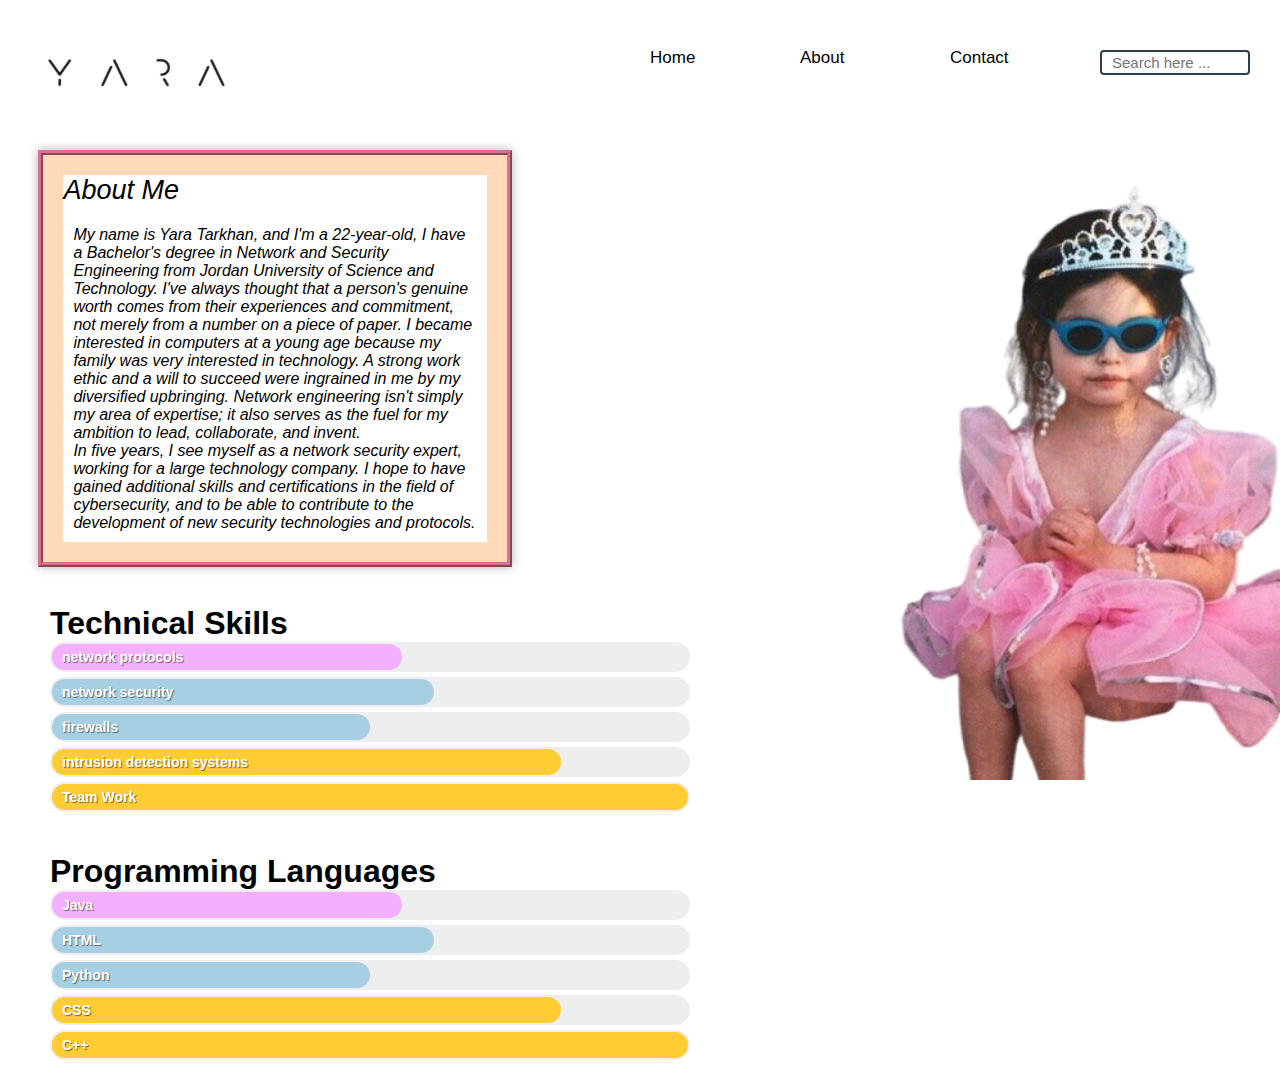
<file: page2.html>
<html>
<head>
    <title>About ME</title>
   
<link rel="stylesheet" href="style2.css">
    </head>

    <body>
        <header>
            <nav>
            <div class ="navbar">
            <div class="logo">
            
            <img src = "logo/logo.png" alt ="">
            </div>
            <ul class = "menu">
                <li><a href="Untitled-1.html">Home</a></li>
                <li><a href="page2.html">About</a></li>
                <li><a href="page4.html">Contact</a></li>
              
            </ul>
            
            <div class = "search-box">
                
                <input type = "text" placeholder="Search here ... ">
               
            </div>
            </div>
            
            </nav>
           
           <div class ="image">
               <img src = "image/image.png" alt ="">
               </div>
<div class ="about">
    <div class ="textabout ">
        <div class ="text">About Me  </div> 
<div class ="typing-text">My name is Yara Tarkhan, and I'm a 22-year-old, I have a Bachelor's degree in Network and Security Engineering from
     Jordan University of Science and Technology.
    I've always thought that a person's genuine worth comes from their experiences and commitment, not merely from a number on a piece of paper. 
    I became interested in computers at a young age because my family was very interested in technology. 
    A strong work ethic and a will to succeed were ingrained in me by my diversified upbringing. Network engineering isn't simply my area of expertise; 
    it also serves as the fuel for my ambition to lead, collaborate, and invent.<br>
    In five years, I see myself as a network security expert, working for a large technology company.
    I hope to have gained additional skills and certifications in the field of cybersecurity, 
    and to be able to contribute to the development of new security technologies and protocols.</div>


</div>
</div>

   <br> <br> <div class="container">
        <h1>Technical Skills</h1>
        <div class="bar learning" data-skill="network protocols"></div>
        <div class="bar back basic" data-skill="network security"></div>
        <div class="bar back intermediate" data-skill="firewalls"></div>
        <div class="bar front advanced" data-skill="intrusion detection systems"></div>
        <div class="bar front expert" data-skill="Team Work"></div>
        <br> <br>
        <div class="container22">
            <h1>  Programming Languages </h1>
            <div class="bar learning" data-skill=" Java"></div>
            <div class="bar back basic" data-skill=" HTML"></div>
            <div class="bar back intermediate" data-skill="Python"></div>
            <div class="bar front advanced" data-skill=" CSS"></div>
            <div class="bar front expert" data-skill="C++"></div>


      </div>
    </div>
      
    </header>
    </body>
    </html>
</file>
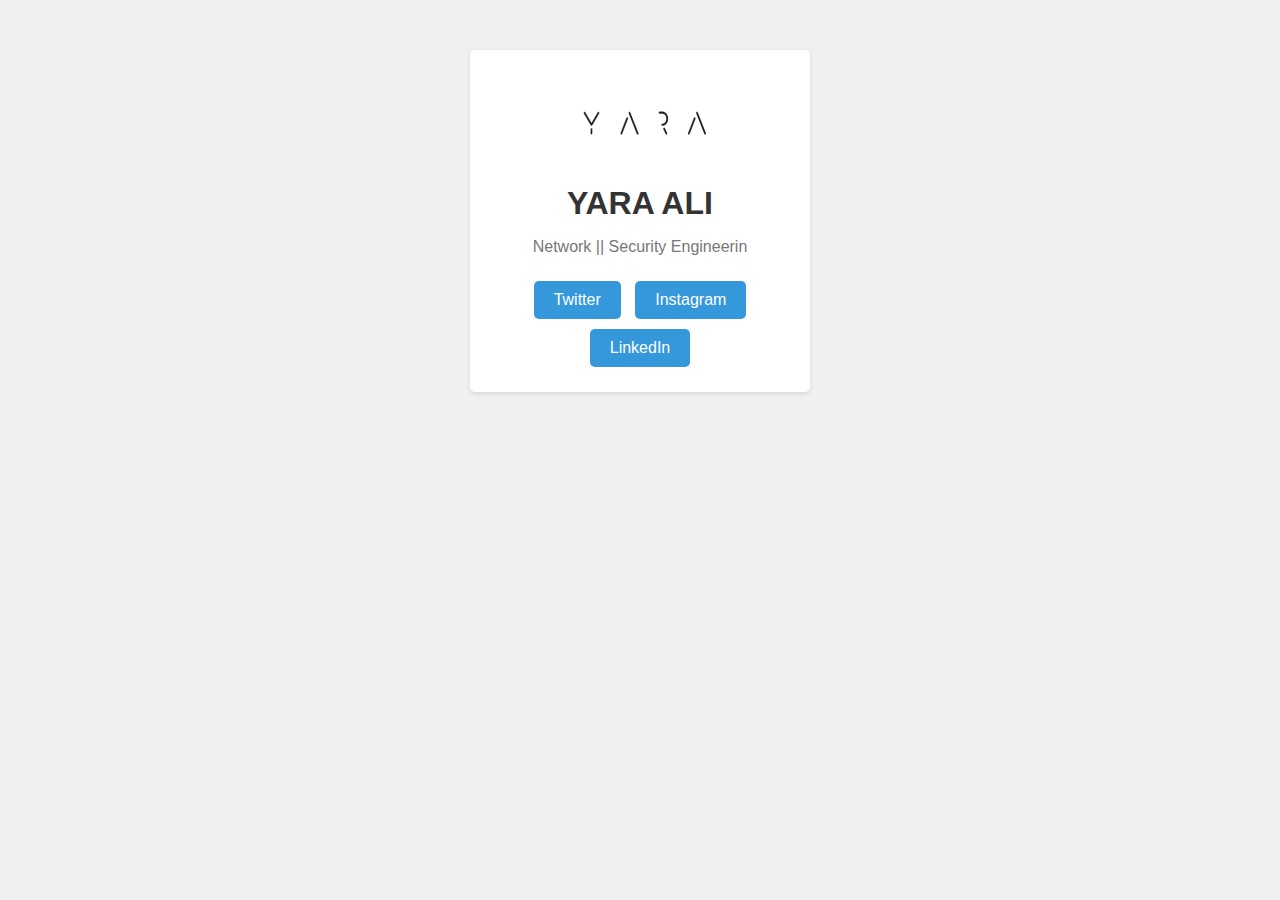
<file: page3.html>
<html>
    <head>
<title>Follow Me </title>
<link rel="stylesheet" href="style3.css">
    </head>
    <body>
        <div class="profile-card">
            <div class="profile-image">
                <img src="logo/logo.png" alt="">
            </div>
            <div class="profile-info">
              <h1>YARA ALI </h1>
              <p>Network || Security Engineerin</p>
            </div>
            <div class="social-links">
              <a href="https://twitter.com/y2a5r7a" target="_blank">Twitter</a>
              <a href="https://instagram.com/yaraali25_" target="_blank">Instagram</a>
              <a href="https://linkedin.com/in/" target="_blank">LinkedIn</a>
            </div>
          </div>
        



    </body>
    </html>
</file>
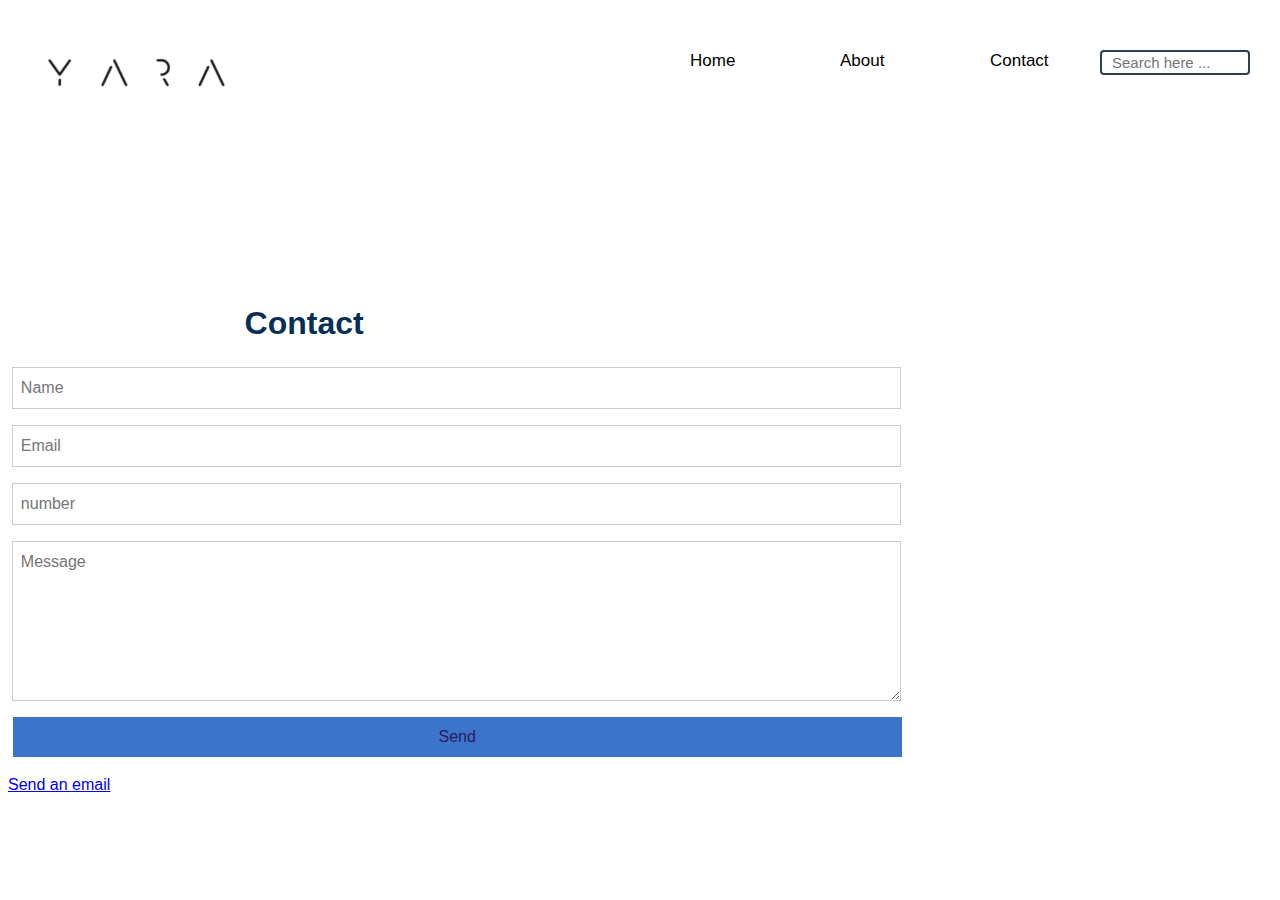
<file: page4.html>
<html>

<head>
    <title>Conact ME</title>
    <link rel="stylesheet" href="style4.css">
    </head>
    <body>
        <header>

            <header>
                <nav>
                <div class ="navbar">
                <div class="logo">
                
                <img src = "logo/logo.png" alt ="">
                </div>
                <ul class = "menu">
                    <li><a href="Untitled-1.html">Home</a></li>
                    <li><a href="page2.html">About</a></li>
                    <li><a href="page4.html">Contact</a></li>
                  
                </ul>
                
                <div class = "search-box">
                    
                    <input type = "text" placeholder="Search here ... ">
                   
                </div>
                </div>
                
                </nav>


                </header>
                <h3>you can <a href="EMAILTO:yatarkhan19@cit.just.edu.jo">email me here</a></h3>
                <br>
        <section id="contact-form">
            <h2>Contact</h2>
            <form id="contact" name="contact" accept-charset="utf-8">
              <label><input name="name" type="text" placeholder="Name"/></label>
              <label><input name="email" type="email" placeholder="Email"/></label>
              <label><input name="phone number" type="number" placeholder="number"/></label>
              <label><textarea name="message" placeholder="Message"></textarea></label>
            <input name="submit" type="submit" value="Send"/>
            </form>
          
          </section>
          <a href="mailto:yatarkhan19@cit.just.edu.jo">Send an email</a>

        </body>

    </html>
</file>
<file: style2.css>
*{
    background-color: white;
    margin: 0;
    padding: 0;
    box-sizing: border-box;
    font-family: 'Poppin', sans-serif;
    
    
    }

    header nav {

        position: fixed;
        left :0;
        top: 0;
        width: 90%;
        background: white;
        z-index: 1;
        
        
        
        }
        
        nav .navbar {
        
        width: 90%;
        background: white;
        object-fit: contain;
     
        
        
        }
        
        .navbar .logo {
        height: 50%;
        width: 50%; 
       
        
        }
        .navbar .logo img {
            height: 30%;
            width: 50%;
     margin-top: 10px;
    position :relative;
    z-index: 10;
    background-attachment: fixed;
        }
        .navbar  .menu {
            display: flex;
            margin-left: 500px;
          margin-top:-10px ;

            }
            .navbar .menu  li {
                list-style: none;
                margin-top: -70px;
                margin-left: 150px;
                position: relative;

               
            }
       
               .menu li a  {
                text-decoration: none;
                font-size: 17px;
                color: black;
                font-weight: 100px;
                position: absolute;
                transition: 0.5s; }
             .menu li a:hover {
                color: red;
             }
    
             .navbar .search-box 
            {
                position:absolute;
                height: 50px;
                width: 1000px;
                left: 1100px;
                top: 50px;
            }
            
             .search-box input[type ="text"] 
             {
            
            position: absolute;
            left: 0;
            top: 0;
            right: 0;
            height: 50%;
            width: 15%;
            color: black;
            font-size: 15px;
            outline: none;
            border: 2px solid #2c3e50;
            border-radius: 4px;
            padding: 0 10px 0 10px ;
             }
            .search-box a {
                position: absolute;
                right: 10px;
                top: 50%;
                transform: translateY(-50%);
                font-size: 20px;
                color: #2c3e50;
                padding: 0 5px 0 0s;
                border-right: 2px solid;
            }
            .about {
              position: relative; 
             
              left: 3%;
              width: 37%; 
              padding: 20px; 
              margin-bottom: 1px;
              background-color: peachpuff;
              border: palevioletred 5px;
              font-style: italic;
              border-style: ridge;
              box-shadow: 0px 0px 10px rgba(0, 0, 0, 0.3); 
              margin-top: 150px;
          }
          
          .about .text {
              font-size: 27px;
              color: black;
              margin: 0 0 10px;
          }
          
          .about .typing-text {
             
              padding: 10px; 
              overflow: auto; 
          }
header .image img 
{
    height: 70%;
    left: 800px ;
    top: 150px;
    position: fixed;

}


.container{
    width: 50%;
    margin-top: 1px ;
    margin-left: 50px;
  }
  @keyframes load{
    from {
      width: 0%
    }
  }
  @-webkit-keyframes load{
    from {
      width: 0%
    }
  }
  @-moz-keyframes load{
    from {
      width: 0%
    }
  }
  @-o-keyframes load{
    from {
      width: 0%
    }
  }
  
  .bar{
    background-color: #EEE;
    padding: 2px;
    border-radius: 15px;
    margin-bottom: 5px;
    font-size: 14px;
    color: #FFF;
    font-weight: bold;
    text-shadow: 1px 1px 1px rgba(0,0,0,0.5);
  }
  .bar::before{
    content:  attr(data-skill);
    background-color: #f3b0ff;
    display: inline-block;
    padding: 5px 0 5px 10px;
    border-radius: inherit;
    animation: load 2s 0s;
    -webkit-animation: load 2s 0s;
    -moz-animation: load 2s 0s;
    -o-animation: load 2s 0s;
  }
  
  .bar.front::before{
    background-color: #ffcc33;
  }
  .bar.back::before{
    background-color: #a6cfe3;
  }
  
  .bar.learning::before{
    width: calc(55% - 10px);
  }
  .bar.basic::before{
    width: calc(60% - 10px);
  }
  .bar.intermediate::before{
    width: calc(50% - 10px);
  }
  .bar.advanced::before{
    width: calc(80% - 10px);
  }
  .bar.expert::before{
    width: calc(100% - 10px);
  }
  
  
.logo{
  position: inherit;
}
</file>
<file: style3.css>
body {
    font-family: Arial, sans-serif;
    margin: 0;
    padding: 0;
    background-color: #f0f0f0;
  }
  
  .profile-card {
    max-width: 300px;
    margin: 50px auto;
    padding: 20px;
    background-color: #ffffff;
    border-radius: 5px;
    box-shadow: 0 2px 4px rgba(0, 0, 0, 0.1);
    text-align: center;
  }
  .profile-image img {
    width: 180px;
    height: 100px;
    border-radius: 70%;
    margin-bottom: 10px;
  }
  
  .profile-info h1 {
    margin: 5px 0;
    color: #333;
  }
  
  .profile-info p {
    color: #777;
  }
  .social-links {
    margin-top: 20px;
  }
  
  .social-links a {
    display: inline-block;
    margin: 5px;
    padding: 10px 20px;
    background-color: #3498db;
    color: #fff;
    text-decoration: none;
    border-radius: 5px;
    transition: background-color 0.3s ease-in-out;
  }
  .social-links {
    margin-top: 20px;
  }
  
  .social-links a {
    display: inline-block;
    margin: 5px;
    padding: 10px 20px;
    background-color: #3498db;
    color: #fff;
    text-decoration: none;
    border-radius: 5px;
    transition: background-color 0.3s ease-in-out;
  }
</file>
<file: style4.css>
body {
    font: 300 100%/1.5 Ubuntu, sans-serif;
    color: #333;
    overflow-x: hidden;
  }


  header nav {

    position: fixed;
    left :0;
    top: 0;
    width: 90%;
    background: white;
    
    
    
    }
    
    nav .navbar {
    
    width: 90%;
    background: white;
    object-fit: contain;
 
    
    
    }
    .navbar .logo {
        height: 50%;
        width: 50%; 
       
        
        }
        .navbar .logo img {
            height: 30%;
            width: 50%;
     margin-top: 10px;

        }
        .navbar  .menu {
            display: flex;
            margin-left: 500px;
          margin-top:-10px ;

            }
            .navbar .menu  li {
                list-style: none;
                margin-top: -70px;
                margin-left: 150px;
                position: relative;

               
            }
       
               .menu li a  {
                text-decoration: none;
                font-size: 17px;
                color: black;
                font-weight: 100px;
                position: absolute;
                transition: 0.5s;
              
        
                
            
            }
             .menu li a:hover {
                color: red;
             }
            
            
            
             .navbar .search-box 
            {
                position:absolute;
                height: 50px;
                width: 1000px;
                left: 1100px;
                top: 50px;
            }
            
             .search-box input[type ="text"] 
             {
            
            position: absolute;
            left: 0;
            top: 0;
            right: 0;
            height: 50%;
            width: 15%;
            color: black;
            font-size: 15px;
            outline: none;
            border: 2px solid #2c3e50;
            border-radius: 4px;
            padding: 0 10px 0 10px ;
             }
            .search-box a {
                position: absolute;
                right: 10px;
                top: 50%;
                transform: translateY(-50%);
                font-size: 20px;
                color: #2c3e50;
                padding: 0 5px 0 0s;
                border-right: 2px solid;
            }
  h2 {

    margin: 20px;
    margin-top: 220px;
    color: #062f55;
    font-size: 2.5em;
    font-weight: 80px;
margin-left: 400px;
  }
  #contact-form {
    max-width: 1208px;
    max-width: 75.5rem;
    margin: 0 auto;
  }
  #contact, label, input[name="submit"] {

    position: relative;
    right: 1%;
  }
  label > span, input, textarea, button {
    box-sizing: border-box ;
  }
  label {
    display: block;
  }
  
  input, textarea, button {
    width: 100%;
    padding: 0.5em;
    border: none;
    font: 300 100%/1.2 Ubuntu, sans-serif;
  }
  input[type="text"], input[type="email"], textarea {
    margin: 0 0 1em;
    border: 1px solid #ccc;
    outline: none;
  }
  input[type="text"], input[type="number"], textarea {
    margin: 0 0 1em;
    border: 1px solid #ccc;
    outline: none;
  }
  input.invalid, textarea.invalid {
    border-color: #d5144d;
  }
  textarea {
    height: 6em;
  }
  input[type="submit"], button {
    background: #3c74c9;
    color: rgb(44, 25, 99) ;
    right: 330px;
  }
  input[type="submit"]:hover, button:hover {
    background: #2134a1;
  }
  @media screen and (min-width: 30em) {
    #contact-form h2 {
      margin-left: 26.3736%;
      font-size: 2em;
      line-height: 1.5;
    }
    label > span {
      vertical-align: top;
      display: inline-block;
      width: 26.3736%;
      padding: 0.5em;
      border: 1px solid transparent;
      text-align: right;
    }
    input, textarea, button {
      width: 73.6263%;
      line-height: 1.5;
    }
    textarea {
      height: 10em;
    }
    input[type="submit"], button {
      margin-left: 26.3736%;
    }
  }
  @media screen and (min-width: 48em) {
    #contact-form {
      text-align: justify;
      line-height: 0;
    }
    #contact-form:after {
      content: '';
      display: inline-block;
      width: 100%;
    }
    #contact-form h2 {
      margin-left: 17.2661%;
    }
}
</file>
